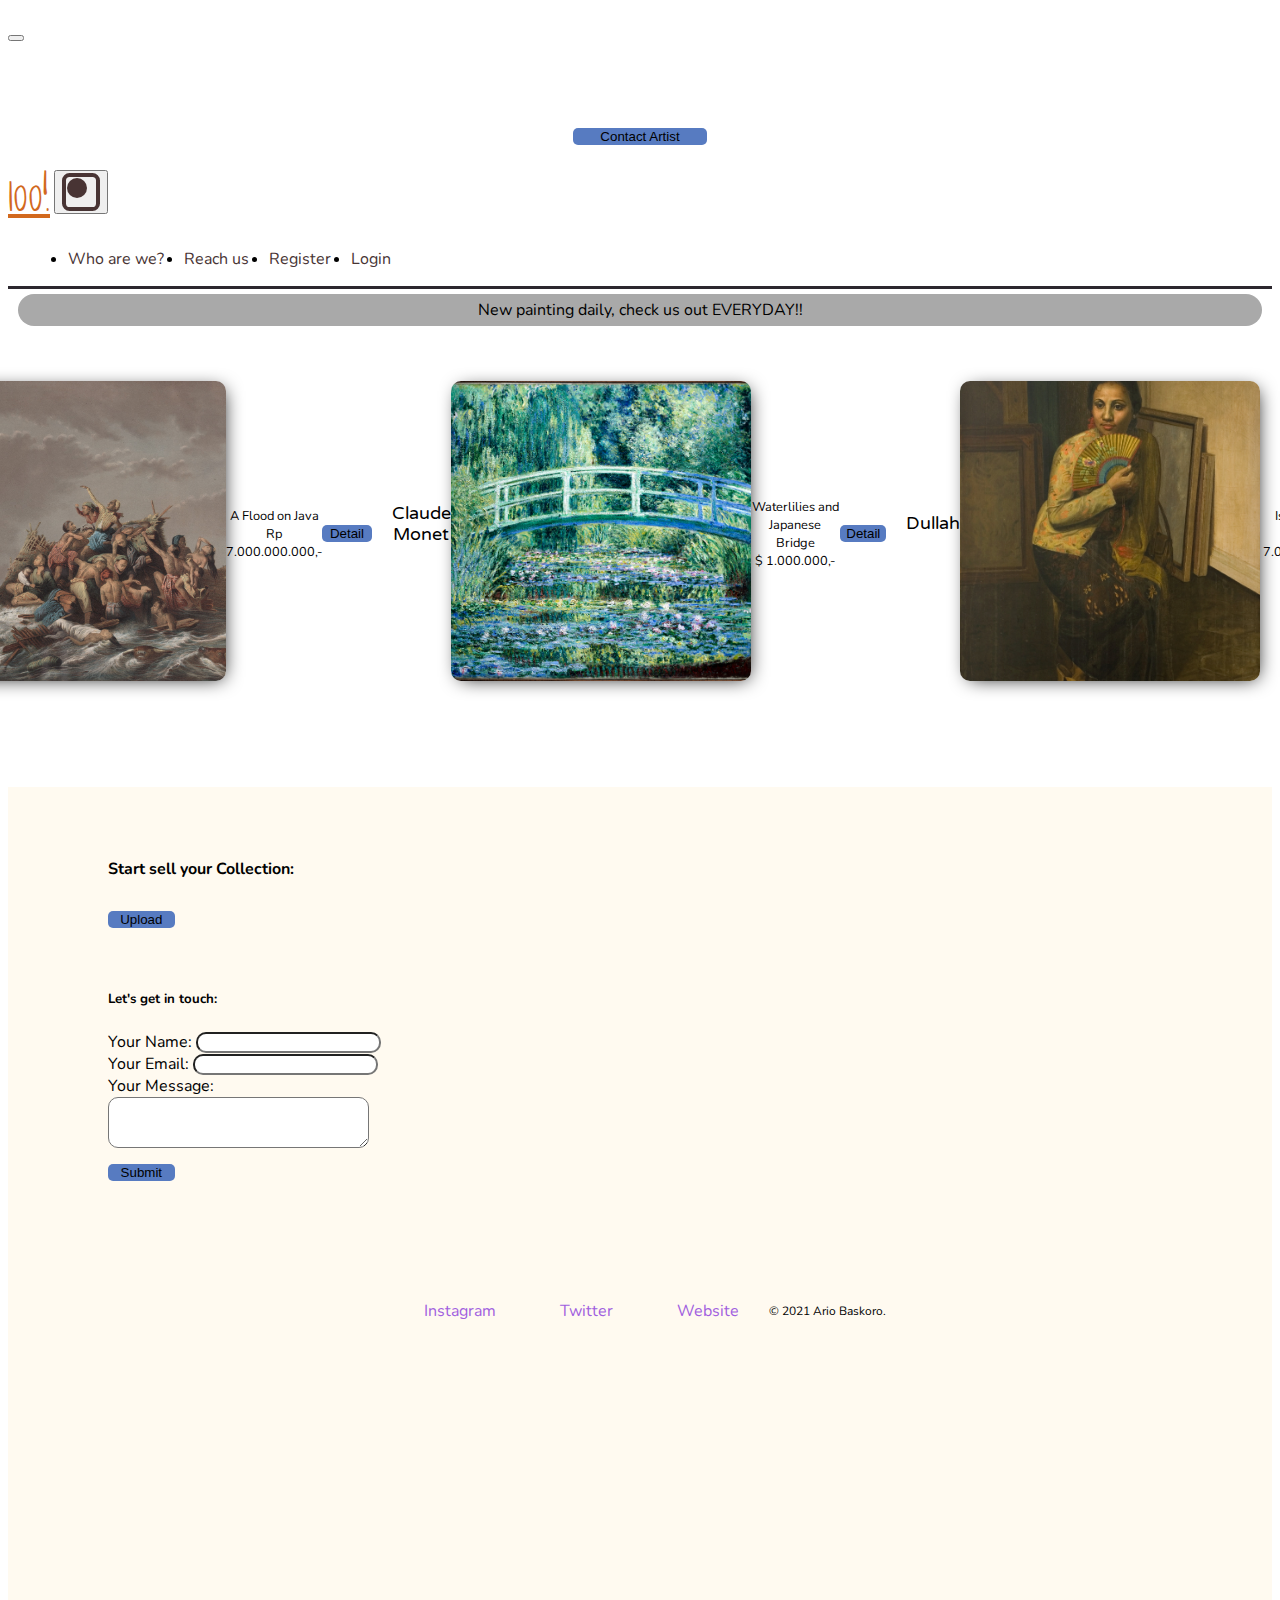
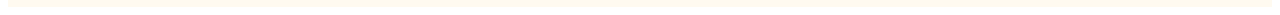
<file: index.html>
<!DOCTYPE html>
<html lang="en">

<head>
    <meta charset="UTF-8">
    <meta http-equiv="X-UA-Compatible" content="IE=edge">
    <meta name="viewport" content="width=device-width, initial-scale=1.0">
    <title>100</title>
    <link rel="icon" href="favicon.ico">
    <link rel="preconnect" href="https://fonts.googleapis.com">
    <link rel="preconnect" href="https://fonts.gstatic.com" crossorigin>
    <link
        href="https://fonts.googleapis.com/css2?family=Nunito:ital,wght@0,400;0,600;0,700;1,300&family=Shadows+Into+Light&family=Varela+Round&display=swap"
        rel="stylesheet">
    <link href="https://cdn.jsdelivr.net/npm/bootstrap@5.1.3/dist/css/bootstrap.min.css" rel="stylesheet"
        integrity="sha384-1BmE4kWBq78iYhFldvKuhfTAU6auU8tT94WrHftjDbrCEXSU1oBoqyl2QvZ6jIW3" crossorigin="anonymous">
    <link rel="stylesheet" href="style.css">
</head>

<body>
    <!-- Modal -->
    <div class="modal fade container-modal" id="exampleModal" tabindex="-1" aria-labelledby="exampleModalLabel"
        aria-hidden="true">
        <div class="modal-dialog">
            <div class="modal-content">
                <div class="modal-header">
                    <h5 id="mdl-title" class="modal-title" id="exampleModalLabel"></h5>
                    <button type="button" class="btn-close" data-bs-dismiss="modal" aria-label="Close"></button>
                </div>
                <div class="modal-body">
                    <div id="mdl-img" class="container img-modal-container">
                    </div>
                    <div class="item-footer item-footer-modal">
                        <p id="mdl-detail"></p><br>
                        <span id="mdl-price" class="price-tag"></span>
                    </div>
                </div>
                <div class="modal-footer">
                    <button type="button" class="item-btn item-btn-modal btn btn-primary">Contact Artist</button>
                </div>
            </div>
        </div>
    </div>
    <header class="header-container navbar navbar-expand-md">
        <nav class="container">
            <a href="index.html" class="logo-style navbar-brand">100!</a>
            <button class="nav-btn navbar-toggler" type="button" data-bs-toggle="collapse"
                data-bs-target="#navbarNavAltMarkup" aria-controls="navbarNavAltMarkup" aria-expanded="false"
                aria-label="Toggle navigation">
                <svg height="20" width="20">
                    <circle cx="11" cy="11" r="10" fill="#483434
                    " />
                </svg>
            </button>
            <div class="collapse navbar-collapse" id="navbarNavAltMarkup">
                <ul class="nav-collapse-style nav-menu-container navbar-nav">
                    <li class="navbar-item nav-menu-item">
                        <a href="aboutus.html" class="nav-menu-link navbar-link">Who are we?</a>
                    </li>
                    <li class="navbar-item nav-menu-item">
                        <a href="contact.html" class="nav-menu-link navbar-link">Reach us</a>
                    </li>
                    <li class="navbar-item nav-menu-item">
                        <a href="register.html" class="nav-menu-link navbar-link">Register</a>
                    </li>
                    <li class="navbar-item nav-menu-item">
                        <a href="login.html" class="nav-menu-link navbar-link">Login</a>
                    </li>
                </ul>
            </div>
        </nav>
    </header>
    <div class="alert-container">
        <div class="alert-style alert">New painting daily, check us out EVERYDAY!!</div>
    </div>
    <section id="main-section" class="main-content row">
        <div class="item-card card col-lg-3 col-md-4 col-sm-6 col-xs-6">
            <div class="item-header">
                <span id='artistName2' class="brand-name">Jean-Honoré Fragonard</span><br>
            </div>
            <span id='itemImg2'>
                <img class="item-images img-fluid card-img-top" src="images/the-swing.jpg">
            </span><br>
            <span class="item-footer">
                <span id='itemTitle2' class="item-name">The Swing</span><br>
                <span id='itemPrice2' class="price-tag">$ 150.000.000,-</span>
            </span>
            <!-- Button trigger modal -->
            <button
                onclick="detail(2, 'The Swing, also known as The Happy Accidents of the Swing, is an 18th-century oil painting by Jean-Honoré Fragonard in the Wallace Collection in London. It is considered to be one of the masterpieces of the Rococo era, and is Fragonards best known work.')"
                type="button" class="btn btn-primary item-btn" data-bs-toggle="modal" data-bs-target="#exampleModal">
                Detail
            </button>

        </div>
        <div class="item-card card col-lg-3 col-md-4 col-sm-6 col-xs-6">
            <div class="item-header">
                <span id='artistName1' class="brand-name">Van Gogh</span><br>
            </div>
            <span id='itemImg1'><img class="item-images img-fluid" src="images/starry night.jpg"
                    alt="images"></span><br>
            <span class="item-footer">
                <span id='itemTitle1' class="item-name">Starry Night</span><br>
                <span id='itemPrice1' class="price-tag">$ 150.000,-</span>
            </span>
            <!-- Button trigger modal -->
            <button
                onclick="detail(1, 'The Starry Night is an oil-on-canvas painting by the Dutch Post-Impressionist painter Vincent van Gogh. Painted in June 1889, it depicts the view from the east-facing window of his asylum room at Saint-Rémy-de-Provence, just before sunrise, with the addition of an imaginary village.')"
                type="button" class="btn btn-primary item-btn" data-bs-toggle="modal" data-bs-target="#exampleModal">
                Detail
            </button>
        </div>
        <div class="item-card card col-lg-3 col-md-4 col-sm-6 col-xs-6">
            <div class="item-header">
                <span id='artistName6' class="brand-name">Diego Velázquez</span><br>
            </div>
            <span id='itemImg6'><img class="item-images img-fluid" src="images/las meninas.jpg" alt="images"></span><br>
            <span class="item-footer">
                <span id='itemTitle6' class="item-name">Las Meninas</span><br>
                <span id='itemPrice6' class="price-tag">$ 650.000,-</span>
            </span>
            <!-- Button trigger modal -->
            <button
                onclick="detail(6, 'Las Meninas is a 1656 painting in the Museo del Prado in Madrid, by Diego Velázquez, the leading artist of the Spanish Golden Age. Its complex and enigmatic composition raises questions about reality and illusion, and creates an uncertain relationship between the viewer and the figures depicted.')"
                type="button" class="btn btn-primary item-btn" data-bs-toggle="modal" data-bs-target="#exampleModal">
                Detail
            </button>
        </div>
        <div class="item-card card col-lg-3 col-md-4 col-sm-6 col-xs-6">
            <div class="item-header">
                <span id='artistName3' class="brand-name">S. Sudjojono</span><br>
            </div>
            <span id='itemImg3'><img class="item-images img-fluid"
                    src="images/S.-Sudjojono-Persiapan-Gerilya-1964-image-courtesy-of-SSudjojono-center.jpg"
                    alt="images"></span><br>
            <div class="item-footer">
                <span id='itemTitle3' class="item-name">Persiapan Gerilya, 1964</span><br>
                <span id='itemPrice3' class="price-tag">Rp 12.000.000.000,-</span>
            </div>
            <!-- Button trigger modal -->
            <button
                onclick="detail(3, 'S. Sudjojono was born in Kisaran, Sumatra, and his point of view in art was also further disseminated in his involvement in the establishments of several significant art associations during the colonial period. He was one of the founders of PERSAGI (Association of Indonesia Drawing Specialists, 1938), SIM (Young Indonesian Artists, 1946), art mentors in the cultural department of POETERA and Keimin Bunka Shidosho.')"
                type="button" class="btn btn-primary item-btn" data-bs-toggle="modal" data-bs-target="#exampleModal">
                Detail
            </button>
        </div>
        <div class="item-card card col-lg-3 col-md-4 col-sm-6 col-xs-6">
            <div class="item-header">
                <span id='artistName4' class="brand-name">Raden Saleh</span><br>
            </div>
            <span id='itemImg4'><img class="item-images img-fluid" src="images/raden saleh flood on java.jpg"
                    alt="images"></span><br>
            <div class="item-footer">
                <span id='itemTitle4' class="item-name">A Flood on Java</span><br>
                <span id='itemPrice4' class="price-tag">Rp 7.000.000.000,-</span>
            </div>
            <!-- Button trigger modal -->
            <button
                onclick="detail(4, 'Raden Saleh Sjarif Boestaman was a pioneering Indonesian Romantic painter of Arab-Javanese ethnicity. He was considered to be the first modern artist from Indonesia, and his paintings corresponded with nineteenth-century romanticism which was popular in Europe at the time. Raden Saleh Syarif Bustaman was born in 1811 in the village of Terboyo, near Semarang on the island of Java in the Dutch East Indies (present-day Indonesia).')"
                type="button" class="btn btn-primary item-btn" data-bs-toggle="modal" data-bs-target="#exampleModal">
                Detail
            </button>
        </div>

        <div class="item-card card col-lg-3 col-md-4 col-sm-6 col-xs-6">
            <div class="item-header">
                <span id='artistName5' class="brand-name">Claude Monet</span><br>
            </div>
            <span id='itemImg5'><img class="item-images img-fluid" src="images/the truth.jpg" alt="images"></span><br>
            <div class="item-footer">
                <span id='itemTitle5' class="item-name"> Waterlilies and Japanese Bridge</span><br>
                <span id='itemPrice5' class="price-tag">$ 1.000.000,-</span>
            </div>
            <!-- Button trigger modal -->
            <button
                onclick="detail(5, 'Water Lilies and Japanese Bridge represents two of Monet’s greatest achievements: his gardens at Giverny and the series of paintings they inspired. In 1883 the artist moved to this country town, near Paris but just across the border of Normandy, and immediately began to redesign the property. In 1893, Monet purchased an adjacent tract, which included a small brook, and transformed the site into an Asian-inspired oasis of cool greens, exotic plants, and calm waters, enhanced by a Japanese footbridge. The serial approach embodied in this work—one of about a dozen paintings in which Monet returned to the same view under differing weather and light conditions—was one of his great formal innovations. He was committed to painting directly from nature as frequently as possible and whenever weather permitted, sometimes working on eight or more canvases in the same day. Monet’s project to capture ever-shifting atmospheric conditions came to be a hallmark of the Impressionist style.')"
                type="button" class="btn btn-primary item-btn" data-bs-toggle="modal" data-bs-target="#exampleModal">
                Detail
            </button>
        </div>
        <div class="item-card card col-lg-3 col-md-4 col-sm-6 col-xs-6">
            <div class="item-header">
                <span id='artistName7' class="brand-name">Dullah</span><br>
            </div>
            <span id='itemImg7'><img class="item-images img-fluid" src="images/dullah_istriku_bigjpg.jpeg"
                    alt="images"></span><br>
            <div class="item-footer">
                <span id='itemTitle7' class="item-name">Istriku, 1965</span><br>
                <span id='itemPrice7' class="price-tag">Rp 7.000.000.000,-</span>
            </div>
            <!-- Button trigger modal -->
            <button
                onclick="detail(7, 'Lukisan - Istriku(1953) ini, merupakan salah satu karya Dullah yang menunjukkan kecenderungan pada keindahan sosok-sosok wanita. Di samping perhatiannya yang kuat pada humanisme kerakyatan dan nilai-nilai lokal, Dullah memang merupakan pelukis romantis yang juga dengan setia mengabadikan nilai-nilai ideal lewat kecantikan atau juga keindahan alam seperti dalam karya-karyanya. realistik, salah satu lukisan nya berjudul - Istriku - melukiskan figur istri sang pelukis, berdandan cantik dengan busana khas wanita Solo, berpose duduk di kursi, dilukis langsung oleh Dullah ( live painting ) sehingga lukisan ini menjadi salah satu lukisan masterpiece dari karya Dullah, dan menjadi salah satu koleksi terbaik di Galeri Nasional Indonesia.')"
                type="button" class="btn btn-primary item-btn" data-bs-toggle="modal" data-bs-target="#exampleModal">
                Detail
            </button>
        </div>
        <div class="item-card card col-lg-3 col-md-4 col-sm-6 col-xs-6">
            <div class="item-header">
                <span id='artistName8' class="brand-name">Itji Tarmizi</span><br>
            </div>
            <span id='itemImg8'><img class="item-images img-fluid" src="images/itji tarmizi1.jpeg"
                    alt="images"></span><br>
            <div class="item-footer">
                <span id='itemTitle8' class="item-name">Menyongsong Fajar</span><br>
                <span id='itemPrice8' class="price-tag">Rp 7.000.000.000,-</span>
            </div>
            <!-- Button trigger modal -->
            <button
                onclick="detail(8, 'Exhibited in UOB Southeast Asia Gallery 6 of the Gallerys long-term display Between Declarations and Dreams: Art of Southeast Asia since the 19th Century, Menyongsong Fajar -Watching the Sunrise- is a monumental work of social realism by the Indonesian artist Itji Tarmizi. A group of women of varying ages sit on a rock outcropping, welcoming the dawn on a coast filled with boats and fishing equipment. The central figure in the painting is a woman in mid-stride, holding a basket in one hand and a fish in the other while her child trails alongside her. It is likely that Itji produced this work when he was part of Sanggar Bumi Tarung -Battling Earth Studio-, an informal studio in which artists lived and worked communally, sharing proceeds and costs equally amongst themselves. It was a central tenet of the ethos of turba -an abbreviation of turun ke bawah, which means -to descend below- that its members -eat, sleep, and work- alongside the peasant communities they lived amongst. In Indonesia, social realism refers to art designed to embolden peoples struggle for better conditions and reflect their realities. The members eschewed the idealised depictions of the working class typical of socialist realism from Russia and China and did not shy away from depicting class antagonisms as they really were.')"
                type="button" class="btn btn-primary item-btn" data-bs-toggle="modal" data-bs-target="#exampleModal">
                Detail
            </button>
        </div>
        <div class="item-card card col-lg-3 col-md-4 col-sm-6 col-xs-6">
            <div class="item-header">
                <span id='artistName9' class="brand-name">Caspar David Friedrich</span><br>
            </div>
            <span id='itemImg9'><img class="item-images img-fluid" src="images/71dLtt7UHDL.jpg" alt="images"></span><br>
            <div class="item-footer">
                <span id='itemTitle9' class="item-name">Wanderer above the Sea of Fog</span><br>
                <span id='itemPrice9' class="price-tag">$ 700.000,-</span>
            </div>
            <!-- Button trigger modal -->
            <button
                onclick="detail(9, 'Wanderer above the Sea of Fog, also known as Wanderer above the Mist or Mountaineer in a Misty Landscape, is an oil painting c. 1818 by the German Romantic artist Caspar David Friedrich. It has been considered one of the masterpieces of Romanticism and one of its most representative works')"
                type="button" class="btn btn-primary item-btn" data-bs-toggle="modal" data-bs-target="#exampleModal">
                Detail
            </button>
        </div>
        <div class="item-card card col-lg-3 col-md-4 col-sm-6 col-xs-6">
            <div class="item-header">
                <span id='artistName10' class="brand-name">Basuki Abdullah</span><br>
            </div>
            <span id='itemImg10'><img class="item-images img-fluid" src="images/basukiAbdullahBidadariMandi.jpeg"
                    alt=images"></span><br>
            <div class="item-footer">
                <span id='itemTitle10' class="item-name">Bidadari Mandi</span><br>
                <span id='itemPrice10' class="price-tag">Rp 1.000.000.000,-</span>
            </div>
            <!-- Button trigger modal -->
            <button
                onclick="detail(10, 'Beautifikasi, istilah tersebut kerap terdengar di lukisan-lukisan ciptaan Basoeki Abdullah. Maestro kelahiran Surakarta mampu membuat karya yang lebih indah dan cantik dari aslinya. Salah satu beautifikasi yang diciptakan Basoeki adalah lukisan mitologi tentang Djoko Tarub. Karya seni itu mengisahkan legenda tujuh bidadari turun mandi di bumi, dan salah satu pakaiannya dicuri oleh Djoko Tarub. Baca artikel detikhot, -Lukisan 7 Bidadari Basoeki Abdullah Ungkap Rahasia Tersembunyi- ')"
                type="button" class="btn btn-primary item-btn" data-bs-toggle="modal" data-bs-target="#exampleModal">
                Detail
            </button>
        </div>
        <div class="item-card card col-lg-3 col-md-4 col-sm-6 col-xs-6">
            <div class="item-header">
                <span id='artistName10' class="brand-name">Basuki Abdullah</span><br>
            </div>
            <span id="carouselExampleControls" class="carousel slide item-images img-fluid" data-bs-ride="carousel">
                <div class="carousel-inner item-images img-fluid">
                    <div class="carousel-item active item-images img-fluid">
                        <img src="images/71dLtt7UHDL.jpg" class="item-images img-fluid d-block w-100" alt="...">
                    </div>
                    <div class="carousel-item item-images img-fluid">
                        <img src="images/artsy-heart.jpeg" class="d-block w-100 item-images img-fluid" alt="...">
                    </div>
                    <div class="carousel-item item-images img-fluid">
                        <img src="images/basukiAbdullahBidadariMandi.jpeg" class="d-block w-100 item-images img-fluid"
                            alt="...">
                    </div>
                </div>
                <button class="carousel-control-prev" type="button" data-bs-target="#carouselExampleControls"
                    data-bs-slide="prev">
                    <span class="carousel-control-prev-icon" aria-hidden="true"></span>
                    <span class="visually-hidden">Previous</span>
                </button>
                <button class="carousel-control-next" type="button" data-bs-target="#carouselExampleControls"
                    data-bs-slide="next">
                    <span class="carousel-control-next-icon" aria-hidden="true"></span>
                    <span class="visually-hidden">Next</span>
                </button>
            </span>
            <div class="item-footer">
                <span id='itemTitle10' class="item-name">Bidadari Mandi</span><br>
                <span id='itemPrice10' class="price-tag">Rp 1.000.000.000,-</span>
            </div>
            <!-- Button trigger modal -->
            <button
                onclick="detail(10, 'Beautifikasi, istilah tersebut kerap terdengar di lukisan-lukisan ciptaan Basoeki Abdullah. Maestro kelahiran Surakarta mampu membuat karya yang lebih indah dan cantik dari aslinya. Salah satu beautifikasi yang diciptakan Basoeki adalah lukisan mitologi tentang Djoko Tarub. Karya seni itu mengisahkan legenda tujuh bidadari turun mandi di bumi, dan salah satu pakaiannya dicuri oleh Djoko Tarub. Baca artikel detikhot, -Lukisan 7 Bidadari Basoeki Abdullah Ungkap Rahasia Tersembunyi- ')"
                type="button" class="btn btn-primary item-btn" data-bs-toggle="modal" data-bs-target="#exampleModal">
                Detail
            </button>
        </div>
    </section>
    <footer class="footer-style container-fluid">
        <h4>Start sell your Collection:</h4>
        <button onclick="upload()" class="item-btn btn btn-primary upload-button">Upload</button>
        <h5>Let's get in touch:</h5>
        <div class="form-group">
            <form action="mailto:ariobaskoro@live.com" class="form-label-style" method="post" enctype="text/plain">
                <label for="name">Your Name:</label>
                <input class="form-input col-lg-7 form-style form-style form-control" type="text" name="Name"
                    value=""><br>
                <label>Your Email:</label>
                <input class="form-style form-control" type="email" name="Email" value=""><br>
                <label>Your Message:</label><br>
                <textarea class="form-style form-control" name="Message" rows="3" cols="30"></textarea><br>
                <input class="item-btn btn btn-primary" type="submit">
            </form>
        </div>
        <div class="bottom-container row">
            <div class="col footer-link-style">
                <a class="footer-link footer-link-style-each" href="https://www.instagram.com/">Instagram</a>
                <a class="footer-link footer-link-style-each" href="https://twitter.com/">Twitter</a>
                <a class="footer-link footer-link-style-each" href="#">Website</a>
            </div>
            <p class="copyright-footer">© 2021 Ario Baskoro.</p>
        </div>
    </footer>
    <script src="https://cdn.jsdelivr.net/npm/@popperjs/core@2.10.2/dist/umd/popper.min.js"
        integrity="sha384-7+zCNj/IqJ95wo16oMtfsKbZ9ccEh31eOz1HGyDuCQ6wgnyJNSYdrPa03rtR1zdB"
        crossorigin="anonymous"></script>
    <script src="https://cdn.jsdelivr.net/npm/bootstrap@5.1.3/dist/js/bootstrap.min.js"
        integrity="sha384-QJHtvGhmr9XOIpI6YVutG+2QOK9T+ZnN4kzFN1RtK3zEFEIsxhlmWl5/YESvpZ13"
        crossorigin="anonymous"></script>
    <script src="app.js"></script>
</body>

</html>
</file>
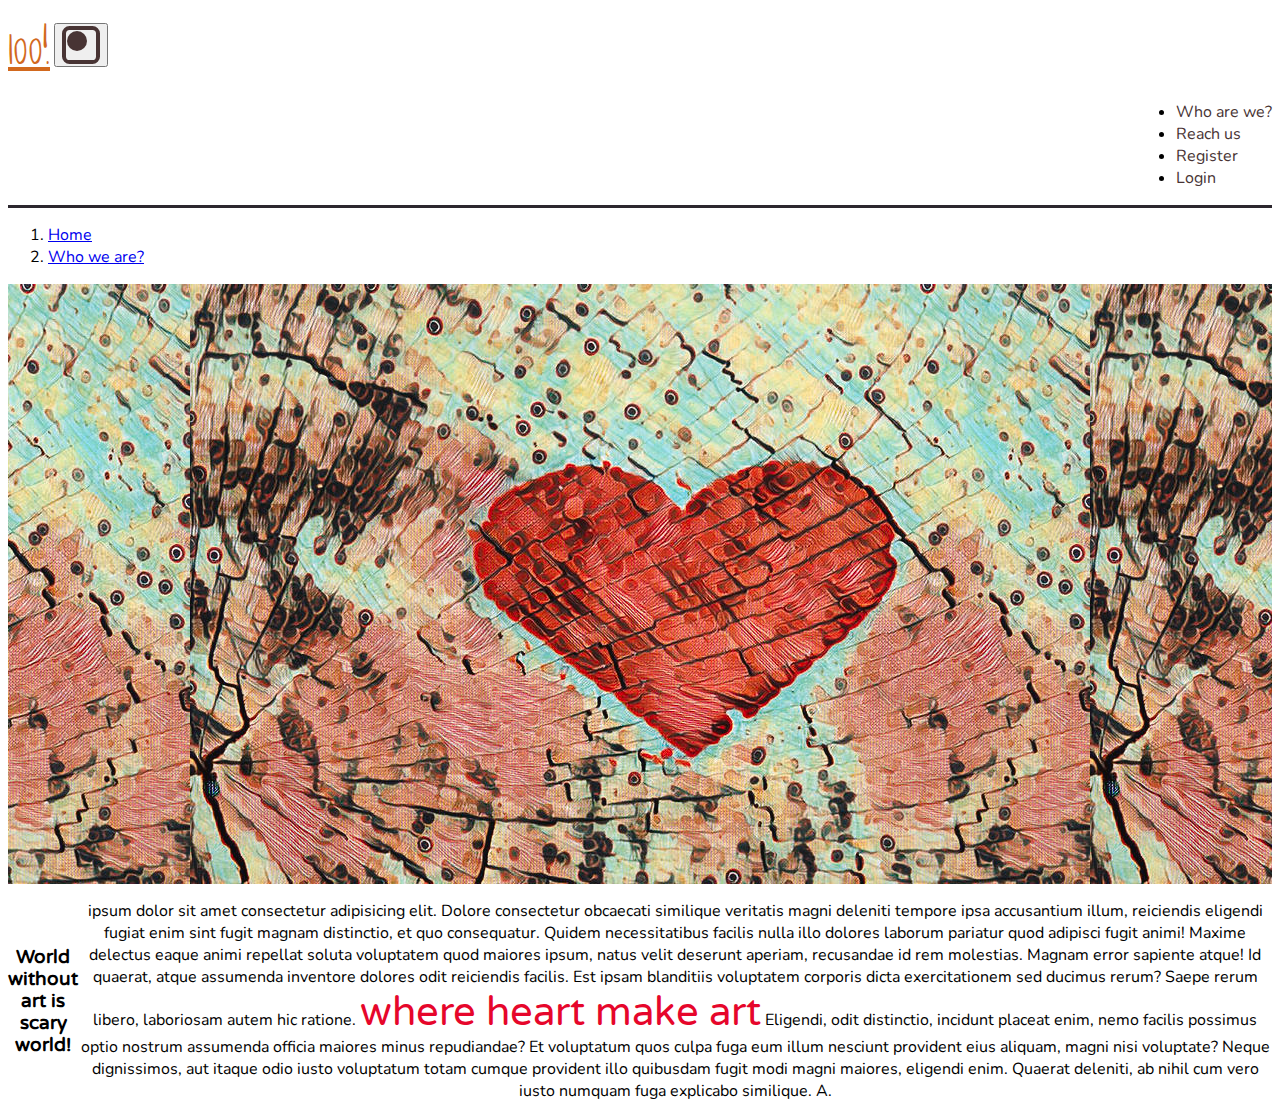
<file: aboutus.html>
<!DOCTYPE html>
<html lang="en">

<head>
    <meta charset="UTF-8">
    <meta http-equiv="X-UA-Compatible" content="IE=edge">
    <meta name="viewport" content="width=device-width, initial-scale=1.0">
    <title>100</title>
    <link rel="preconnect" href="https://fonts.googleapis.com">
    <link rel="preconnect" href="https://fonts.gstatic.com" crossorigin>
    <link
        href="https://fonts.googleapis.com/css2?family=Nunito:ital,wght@0,400;0,600;0,700;1,300&family=Shadows+Into+Light&family=Varela+Round&display=swap"
        rel="stylesheet">
    <link href="https://cdn.jsdelivr.net/npm/bootstrap@5.1.3/dist/css/bootstrap.min.css" rel="stylesheet"
        integrity="sha384-1BmE4kWBq78iYhFldvKuhfTAU6auU8tT94WrHftjDbrCEXSU1oBoqyl2QvZ6jIW3" crossorigin="anonymous">
    <link rel="stylesheet" href="style.css">
</head>

<body>
    <header class="header-container navbar navbar-expand-md">
        <nav class="container">
            <a href="index.html" class="logo-style navbar-brand">100!</a>
            <button class="nav-btn navbar-toggler" type="button" data-bs-toggle="collapse"
                data-bs-target="#navbarNavAltMarkup" aria-controls="navbarNavAltMarkup" aria-expanded="false"
                aria-label="Toggle navigation">
                <svg height="20" width="20">
                    <circle cx="11" cy="11" r="10" fill="#483434
                    " />
                </svg>
            </button>
            <div class="nav-collapse-style collapse navbar-collapse" id="navbarNavAltMarkup">
                <ul class="nav-menu-container navbar-nav">
                    <li class="navbar-item nav-menu-item">
                        <a href="aboutus.html" class="nav-menu-link navbar-link">Who are we?</a>
                    </li>
                    <li class="navbar-item nav-menu-item">
                        <a href="contact.html" class="nav-menu-link navbar-link">Reach us</a>
                    </li>
                    <li class="navbar-item nav-menu-item">
                        <a href="register.html" class="nav-menu-link navbar-link">Register</a>
                    </li>
                    <li class="navbar-item nav-menu-item">
                        <a href="login.html" class="nav-menu-link navbar-link">Login</a>
                    </li>
                </ul>
            </div>
        </nav>
    </header>
    <section class="container-aboutus container-fluid row">
        <nav class="breadcrumb-container">
            <ol class="breadcrumb">
                <li class="breadcrumb-item"><a href="index.html">Home</a></li>
                <li class="breadcrumb-item"><a href="aboutus.html">Who we are?</a></li>
            </ol>
        </nav>

        <div class="aboutus-img col-lg-4">
        </div>
        <div class="aboutus-text col-lg-8 row">
            <h3 class='text-about-tag'>World without art is scary world!</h3>
            <p>ipsum dolor sit amet consectetur adipisicing elit. Dolore consectetur obcaecati
                similique veritatis magni deleniti tempore ipsa accusantium illum, reiciendis eligendi fugiat enim sint
                fugit magnam distinctio, et quo consequatur.
                Quidem necessitatibus facilis nulla illo dolores laborum pariatur quod adipisci fugit animi! Maxime
                delectus
                eaque animi repellat soluta voluptatem quod maiores ipsum, natus velit deserunt aperiam, recusandae id
                rem
                molestias.
                Magnam error sapiente atque! Id quaerat, atque assumenda inventore dolores odit reiciendis facilis. Est
                ipsam blanditiis voluptatem corporis dicta exercitationem sed ducimus rerum? Saepe rerum libero,
                laboriosam
                autem hic ratione.
                <span class='text-heart'>where heart make art</span>
                Eligendi, odit distinctio, incidunt placeat enim, nemo facilis possimus optio nostrum assumenda officia
                maiores minus repudiandae? Et voluptatum quos culpa fuga eum illum nesciunt provident eius aliquam,
                magni
                nisi voluptate?
                Neque dignissimos, aut itaque odio iusto voluptatum totam cumque provident illo quibusdam fugit modi
                magni
                maiores, eligendi enim. Quaerat deleniti, ab nihil cum vero iusto numquam fuga explicabo similique. A.
            </p>
        </div>
    </section>
    <script src="https://cdn.jsdelivr.net/npm/@popperjs/core@2.10.2/dist/umd/popper.min.js"
        integrity="sha384-7+zCNj/IqJ95wo16oMtfsKbZ9ccEh31eOz1HGyDuCQ6wgnyJNSYdrPa03rtR1zdB"
        crossorigin="anonymous"></script>
    <script src="https://cdn.jsdelivr.net/npm/bootstrap@5.1.3/dist/js/bootstrap.min.js"
        integrity="sha384-QJHtvGhmr9XOIpI6YVutG+2QOK9T+ZnN4kzFN1RtK3zEFEIsxhlmWl5/YESvpZ13"
        crossorigin="anonymous"></script>
</body>

</html>
</file>
<file: style.css>
/* font-family: 'Nunito', sans-serif;
font-family: 'Shadows Into Light', cursive;
font-family: 'Varela Round', sans-serif; */
/* .container-modal{
    border-radius: 100px;
} */
body{
    font-family: 'Nunito', sans-serif; 
}
.modal-footer{
    border-top-style: none;
    display: flex;
    justify-content: center;
}
.header-container{
    border-bottom: #2C272E;
    border-bottom-style: solid;
    border-bottom-width: 3px;
    padding:0;
}
.logo-style{
    font-family: 'Shadows Into Light', cursive;
    color:chocolate;
    font-size: 3rem;
}
.nav-menu-item{
    margin-left: 20px;
}
.nav-menu-link{
    text-decoration: none;
    color: #483434;
    font-family: 'Nunito', sans-serif; 
}
.nav-menu-container{
    margin-left: auto;
}
.nav-collapse-style{
    display: flex;
    align-items: flex-end;
}
svg{
    display: flex;
    justify-content: center;
    align-items: center;
    height: 30px;
    width: 30px;
    border-style: solid;
    border-radius: 20%;
    border-width: 4px;
    border-color: #483434;
}
.alert-style{
    background-color: darkgrey;
    border-radius: 20px;
    margin: 5px 10px;
    text-align: center;
    padding-top: 5px;
    padding-bottom: 5px;
}
.main-content{
    display: flex;
    justify-content: center;
    align-items: center;
    width: 100vw;
}
.item-card{
    border-radius: 20px;
    padding: 0 5px;
    border-style: none;
    margin: 50px 5px;
    box-sizing: border-box;
    display: flex;
    justify-content: center;
    align-items: center;

}
.item-header{
    text-align: center;
    display: inline;
    font-size: 1.1em;
    font-weight: 400;
    margin-bottom: 30px;
    margin-top: 10px;
    font-family: 'Varela Round', sans-serif;
    
}
.item-images{
    width: 300px;
    height: 300px;
    object-fit: cover;
    border-radius: 10px;
    border: 1 solid black;
    box-shadow: 3px 3px 19px -6px rgba(0,0,0,1);
    -webkit-box-shadow: 3px 3px 19px -6px rgba(0,0,0,1);
    -moz-box-shadow: 3px 3px 19px -6px rgba(0,0,0,1);
}
.item-footer{
    text-align: center;
    display: inline;
    font-size: 0.8em;
    font-family: 'Nunito', sans-serif;
}
.img-modal-container{
    display: flex;
    justify-content: center;
}
.modal-content{
    border-radius: 20px;
}
.item-footer-modal{
   display: flex;
   flex-direction: column;
   justify-content: center;
   margin-top: 30px;
}
.item-btn{
    width: 5em;
    padding: 1px 6px;
    border-radius: 5px;
    margin-top: 10px;
    margin-bottom: 10px;
    background-color: #577BC1;
    border-style: none;
}
.item-btn-modal{
    width: 10em;
}
.upload-button{
    margin-bottom: 40px;
}
.footer-style{
    padding: 50px 100px;
    margin-top: 50px;
    height: 720px;
    background-color: floralwhite;
}
.form-style{
    border-radius: 10px;
}
.form-label-style{
    margin-top: 20px;
}
.bottom-container{
    margin-top: 100px;
    display: flex;
    justify-content: center;
    align-items: center;
  }
  .footer-link{
    margin:30px;
    margin-top: 10px;
  }
  .footer-link-style{
    text-align: center;
}
.footer-link-style-each{
    text-decoration: none;
    color:rgb(161, 95, 223);
}
  .copyright-footer{
      text-align: center;
    font-size: 0.75rem;
  }
.container-aboutus{
    height: 600px;
    font-family: 'Nunito', sans-serif; 
}
.aboutus-img{
    background-image: url("images/artsy-heart.jpeg");
    background-position: center;
    height: 600px;
}
.aboutus-text{
    text-align: center;
    display: flex;
    justify-content: center;
    align-items: center;
}
.breadcrumb-container{
    margin-top: 10px;
}
.text-about-tag{
    font-family: 'Varela Round', sans-serif;
}
.text-heart{
    color: rgb(230, 6, 43);
    font-size: 2.5rem;
    font-family: 'Varela Round', sans-serif;
}
</file>
